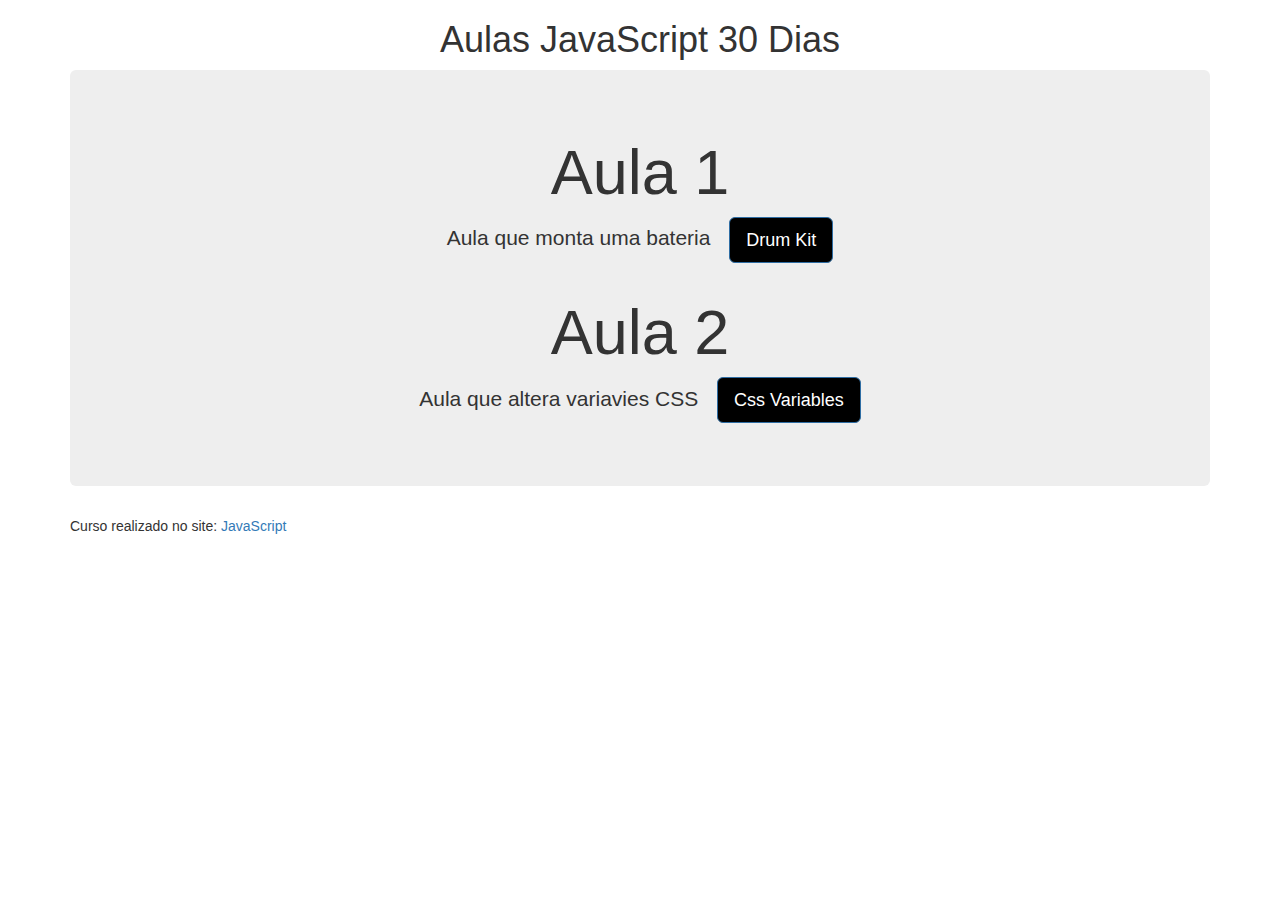
<file: index.html>
<!DOCTYPE html>
<html lang="pt-BR">
  <head>
    <meta charset="utf-8">
    <meta http-equiv="X-UA-Compatible" content="IE=edge">
    <meta name="viewport" content="width=device-width, initial-scale=1">
    <title>Title Page</title>

    <!-- Bootstrap CSS -->
    <link href="https://maxcdn.bootstrapcdn.com/bootstrap/3.3.7/css/bootstrap.min.css" rel="stylesheet">
    <link rel="stylesheet" href="style.css">

    <!-- HTML5 Shim and Respond.js IE8 support of HTML5 elements and media queries -->
    <!-- WARNING: Respond.js doesn't work if you view the page via file:// -->
    <!--[if lt IE 9]>
      <script src="https://oss.maxcdn.com/libs/html5shiv/3.7.3/html5shiv.js"></script>
      <script src="https://oss.maxcdn.com/libs/respond.js/1.4.2/respond.min.js"></script>
    <![endif]-->
  </head>
  <body>
    <h1 class="text-center">Aulas JavaScript 30 Dias</h1>

    <div class="container">
      <div class="row">
        <div class="col-xs-12">
          <div class="jumbotron text-center">
            <div class="container">
              <h1>Aula 1</h1>
              <p>Aula que monta uma bateria</p>
              <p>
                <a href="./JavaScript Drum Kit/index-START.html" class="btn btn-primary btn-lg">Drum Kit</a>
              </p>
            </div>

            <div class="container">
              <h1>Aula 2</h1>
              <p>Aula que altera variavies CSS</p>
              <p>
                <a href="./CSS Variables/index-START.html" class="btn btn-primary btn-lg">Css Variables</a>
              </p>
            </div>
            
          </div>
          <p>Curso realizado no site: <a href="https://javascript30.com/" target="_blank">JavaScript</a></p>
        </div>
      </div>
    </div>
    
    


    
    <!-- jQuery -->
    <script src="https://ajax.googleapis.com/ajax/libs/jquery/1.12.4/jquery.min.js"></script>
    <!-- Bootstrap JavaScript -->
    <script src="https://maxcdn.bootstrapcdn.com/bootstrap/3.3.7/js/bootstrap.min.js"></script>
  </body>
</html>
</file>
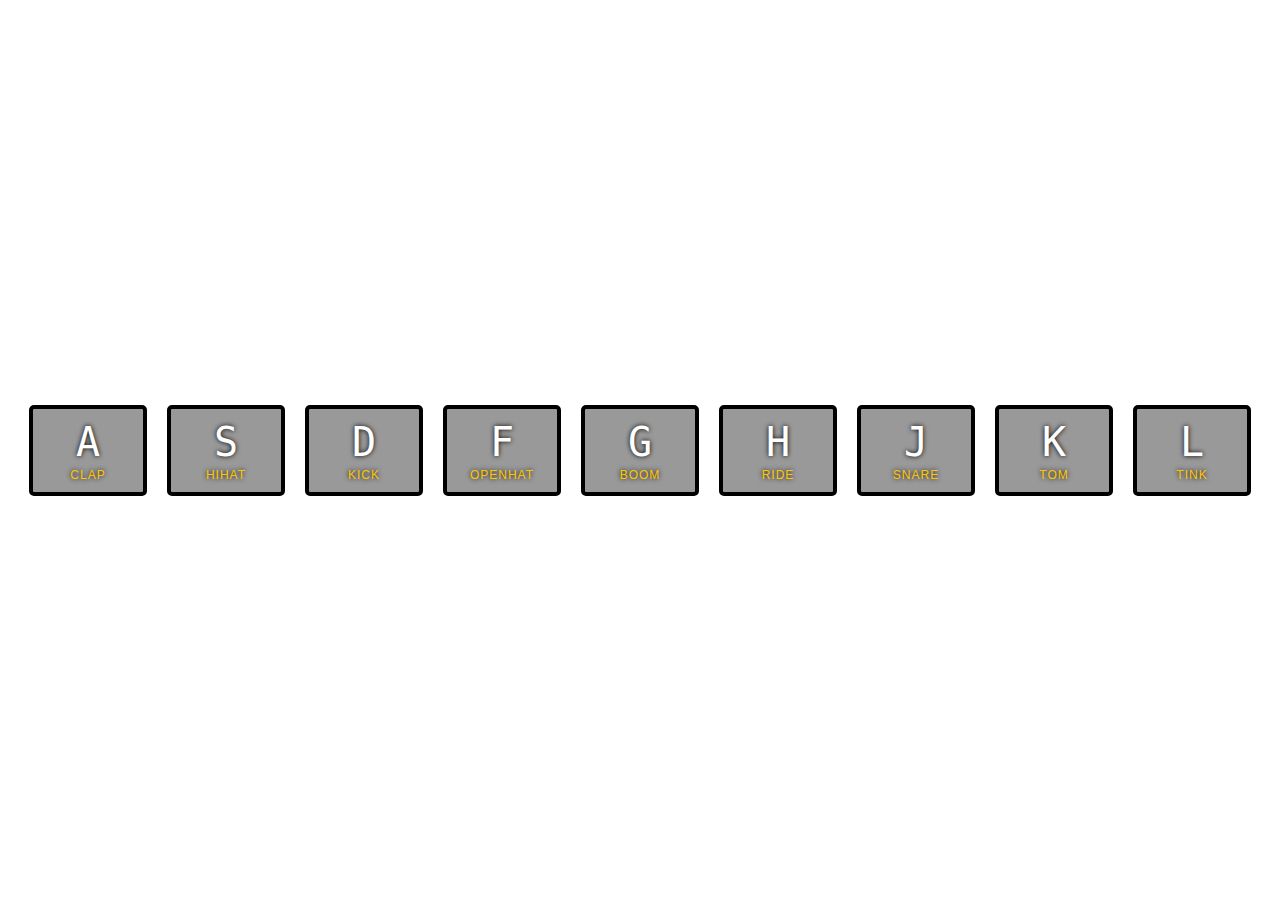
<file: 01 - JavaScript Drum Kit/index-FINISHED.html>
<!DOCTYPE html>
<html lang="en">
<head>
  <meta charset="UTF-8">
  <title>JS Drum Kit</title>
  <link rel="stylesheet" href="style.css">
</head>
<body>


  <div class="keys">
    <div data-key="65" class="key">
      <kbd>A</kbd>
      <span class="sound">clap</span>
    </div>
    <div data-key="83" class="key">
      <kbd>S</kbd>
      <span class="sound">hihat</span>
    </div>
    <div data-key="68" class="key">
      <kbd>D</kbd>
      <span class="sound">kick</span>
    </div>
    <div data-key="70" class="key">
      <kbd>F</kbd>
      <span class="sound">openhat</span>
    </div>
    <div data-key="71" class="key">
      <kbd>G</kbd>
      <span class="sound">boom</span>
    </div>
    <div data-key="72" class="key">
      <kbd>H</kbd>
      <span class="sound">ride</span>
    </div>
    <div data-key="74" class="key">
      <kbd>J</kbd>
      <span class="sound">snare</span>
    </div>
    <div data-key="75" class="key">
      <kbd>K</kbd>
      <span class="sound">tom</span>
    </div>
    <div data-key="76" class="key">
      <kbd>L</kbd>
      <span class="sound">tink</span>
    </div>
  </div>

  <audio data-key="65" src="sounds/clap.wav"></audio>
  <audio data-key="83" src="sounds/hihat.wav"></audio>
  <audio data-key="68" src="sounds/kick.wav"></audio>
  <audio data-key="70" src="sounds/openhat.wav"></audio>
  <audio data-key="71" src="sounds/boom.wav"></audio>
  <audio data-key="72" src="sounds/ride.wav"></audio>
  <audio data-key="74" src="sounds/snare.wav"></audio>
  <audio data-key="75" src="sounds/tom.wav"></audio>
  <audio data-key="76" src="sounds/tink.wav"></audio>

<script>
  function removeTransition(e) {
    if (e.propertyName !== 'transform') return;
    e.target.classList.remove('playing');
  }

  function playSound(e) {
    const audio = document.querySelector(`audio[data-key="${e.keyCode}"]`);
    const key = document.querySelector(`div[data-key="${e.keyCode}"]`);
    if (!audio) return;

    key.classList.add('playing');
    audio.currentTime = 0;
    audio.play();
  }

  const keys = Array.from(document.querySelectorAll('.key'));
  keys.forEach(key => key.addEventListener('transitionend', removeTransition));
  window.addEventListener('keydown', playSound);
</script>


</body>
</html>
</file>
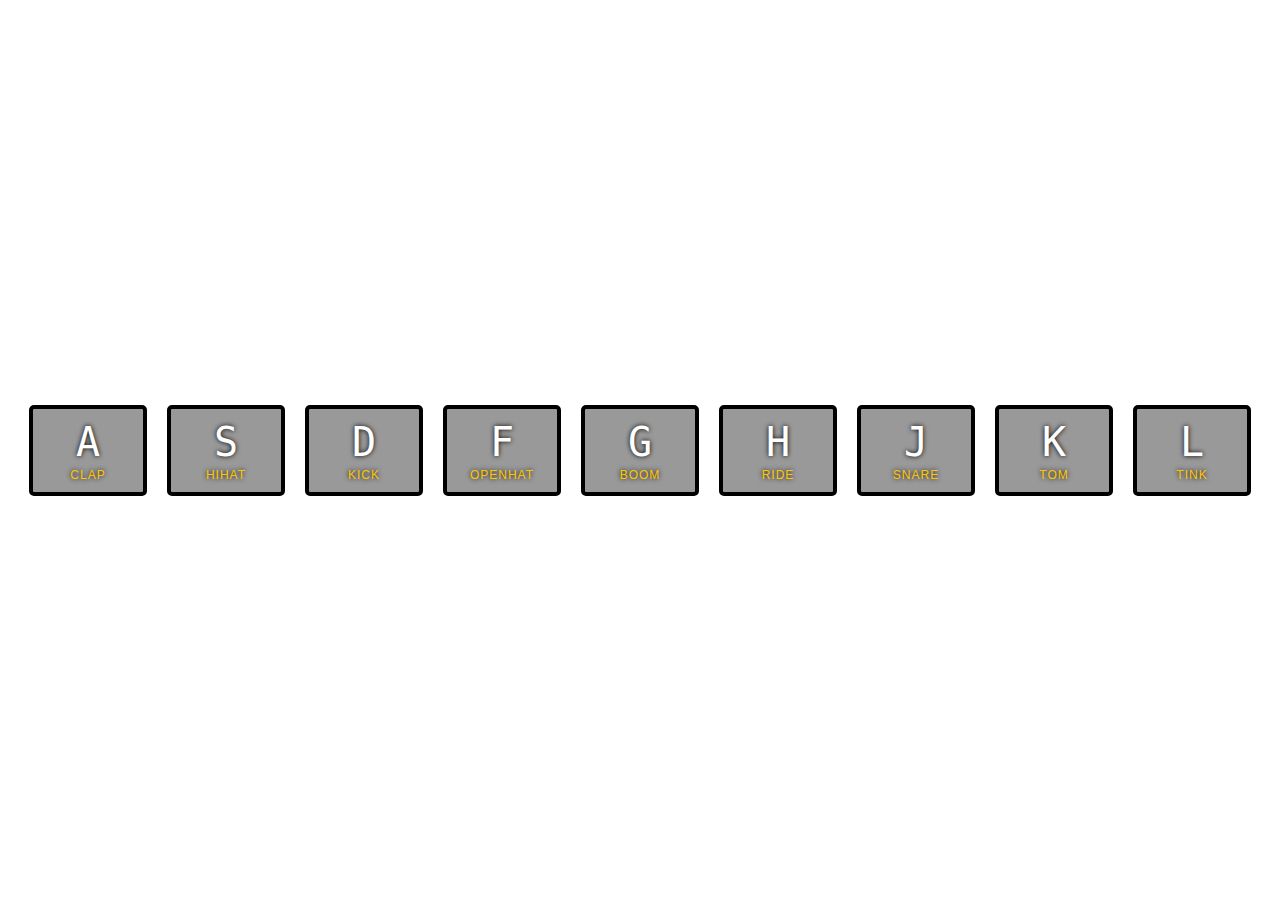
<file: 01 - JavaScript Drum Kit/index-START.html>
<!DOCTYPE html>
<html lang="en">
<head>
  <meta charset="UTF-8">
  <title>JS Drum Kit</title>
  <link rel="stylesheet" href="style.css">
</head>
<body>


  <div class="keys">
    <div data-key="65" class="key">
      <kbd>A</kbd>
      <span class="sound">clap</span>
    </div>
    <div data-key="83" class="key">
      <kbd>S</kbd>
      <span class="sound">hihat</span>
    </div>
    <div data-key="68" class="key">
      <kbd>D</kbd>
      <span class="sound">kick</span>
    </div>
    <div data-key="70" class="key">
      <kbd>F</kbd>
      <span class="sound">openhat</span>
    </div>
    <div data-key="71" class="key">
      <kbd>G</kbd>
      <span class="sound">boom</span>
    </div>
    <div data-key="72" class="key">
      <kbd>H</kbd>
      <span class="sound">ride</span>
    </div>
    <div data-key="74" class="key">
      <kbd>J</kbd>
      <span class="sound">snare</span>
    </div>
    <div data-key="75" class="key">
      <kbd>K</kbd>
      <span class="sound">tom</span>
    </div>
    <div data-key="76" class="key">
      <kbd>L</kbd>
      <span class="sound">tink</span>
    </div>
  </div>

  <audio data-key="65" src="sounds/clap.wav"></audio>
  <audio data-key="83" src="sounds/hihat.wav"></audio>
  <audio data-key="68" src="sounds/kick.wav"></audio>
  <audio data-key="70" src="sounds/openhat.wav"></audio>
  <audio data-key="71" src="sounds/boom.wav"></audio>
  <audio data-key="72" src="sounds/ride.wav"></audio>
  <audio data-key="74" src="sounds/snare.wav"></audio>
  <audio data-key="75" src="sounds/tom.wav"></audio>
  <audio data-key="76" src="sounds/tink.wav"></audio>

<script>
function playSound(e) {
  const audio = document.querySelector(`audio[data-key="${e.keyCode}"]`);
  const key = document.querySelector(`.key[data-key="${e.keyCode}"]`);
  if (!audio) return;
  audio.currentTime = 0;
  audio.play();
  key.classList.add('playing');
}

 function removeTransition(e) {
   if(e.propertyName !== 'transform') return;
   this.classList.remove('playing');
 }

const keys = document.querySelectorAll('.key');
keys.forEach(key => key.addEventListener('transitionend', removeTransition));
window.addEventListener('keydown', playSound);
</script>


</body>
</html>
</file>
<file: style.css>
.jumbotron p{
  display: inline-block;
}

.jumbotron p a {
  margin-left: 15px;
  background: #000;
}


.jumbotron p a:hover {
  margin-left: 15px;
  background: #004;
}
</file>
<file: 01 - JavaScript Drum Kit/style.css>
html {
  font-size: 10px;
  background: url(http://i.imgur.com/b9r5sEL.jpg) bottom center;
  background-size: cover;
}

body,html {
  margin: 0;
  padding: 0;
  font-family: sans-serif;
}

.keys {
  display: flex;
  flex: 1;
  min-height: 100vh;
  align-items: center;
  justify-content: center;
}

.key {
  border: .4rem solid black;
  border-radius: .5rem;
  margin: 1rem;
  font-size: 1.5rem;
  padding: 1rem .5rem;
  transition: all .07s ease;
  width: 10rem;
  text-align: center;
  color: white;
  background: rgba(0,0,0,0.4);
  text-shadow: 0 0 .5rem black;
}

.playing {
  transform: scale(1.1);
  border-color: #ffc600;
  box-shadow: 0 0 1rem #ffc600;
}

kbd {
  display: block;
  font-size: 4rem;
}

.sound {
  font-size: 1.2rem;
  text-transform: uppercase;
  letter-spacing: .1rem;
  color: #ffc600;
}
</file>
